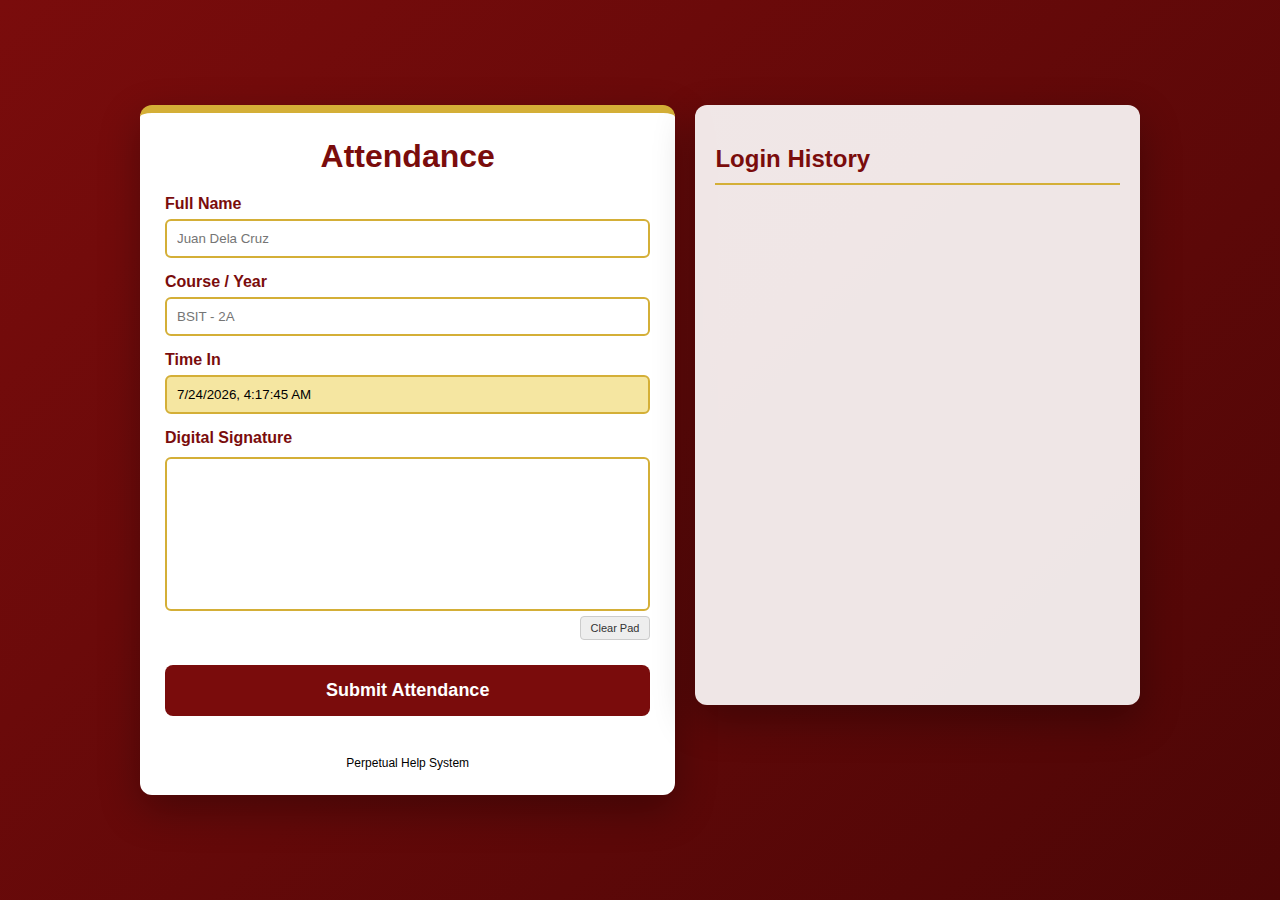
<file: PRELIM-LAB-WORK-2/index.html>
<!DOCTYPE html>
<html lang="en">
<head>
    <meta charset="UTF-8">
    <title>Attendance Tracker with Signature</title>

    <style>
        :root {
            --maroon: #7a0c0c;
            --gold: #d4af37;
            --light-gold: #f5e6a1;
            --white: #ffffff;
            --overlay: rgba(0, 0, 0, 0.7);
        }

        * { box-sizing: border-box; font-family: 'Segoe UI', Tahoma, Geneva, Verdana, sans-serif; }

        body {
            margin: 0; min-height: 100vh;
            background: linear-gradient(135deg, var(--maroon), #4d0606);
            display: flex; align-items: center; justify-content: center;
            padding: 20px;
        }

        .main-wrapper {
            display: flex; gap: 20px; max-width: 1000px; width: 100%;
            align-items: flex-start;
        }

        .container {
            background: var(--white); flex: 1.2; padding: 25px;
            border-radius: 12px; box-shadow: 0 15px 40px rgba(0,0,0,0.3);
            border-top: 8px solid var(--gold);
        }

        /* --- SIGNATURE CANVAS STYLES --- */
        .signature-wrapper {
            margin-top: 10px;
            border: 2px solid var(--gold);
            border-radius: 6px;
            background: #fff;
            position: relative;
            cursor: crosshair;
            touch-action: none; /* Prevents scrolling while drawing on mobile */
        }

        #signature-pad {
            display: block;
            width: 100%;
            height: 150px;
        }

        .clear-btn {
            background: #eee; color: #333; font-size: 11px; padding: 5px 10px;
            border: 1px solid #ccc; border-radius: 4px; cursor: pointer;
            margin-top: 5px; float: right;
        }

        .clear-btn:hover { background: #ddd; }

        /* History Panel */
        .history-panel {
            background: rgba(255, 255, 255, 0.9); flex: 1;
            height: 600px; padding: 20px; border-radius: 12px;
            box-shadow: 0 15px 40px rgba(0,0,0,0.3);
            display: flex; flex-direction: column;
        }

        #historyList {
            list-style: none; padding: 0; overflow-y: auto; margin: 0;
        }

        .history-item {
            background: white; padding: 10px; margin-bottom: 10px;
            border-left: 4px solid var(--maroon); border-radius: 4px;
            font-size: 13px; display: flex; flex-direction: column;
        }

        .history-sig-img {
            max-height: 40px; width: fit-content; border: 1px solid #eee;
            margin-top: 5px; background: #fafafa;
        }

        h1 { text-align: center; color: var(--maroon); margin: 0 0 20px 0; }
        label { display: block; margin-top: 15px; font-weight: bold; color: var(--maroon); }
        input { width: 100%; padding: 10px; margin-top: 6px; border-radius: 6px; border: 2px solid var(--gold); }
        input[readonly] { background-color: var(--light-gold); }

        .submit-btn {
            width: 100%; margin-top: 25px; padding: 15px;
            background-color: var(--maroon); color: white;
            font-size: 18px; font-weight: bold; border: none;
            border-radius: 8px; cursor: pointer;
        }

        /* Modal */
        .modal-overlay {
            display: none; position: fixed; top: 0; left: 0;
            width: 100%; height: 100%; background: var(--overlay);
            z-index: 1000; align-items: center; justify-content: center;
        }
        .modal-content {
            background: white; padding: 30px; border-radius: 15px;
            text-align: center; max-width: 320px;
        }
    </style>
</head>

<body>

    <div class="main-wrapper">
        <div class="container">
            <h1>Attendance</h1>

            <label>Full Name</label>
            <input type="text" id="name" placeholder="Juan Dela Cruz">

            <label>Course / Year</label>
            <input type="text" id="course" placeholder="BSIT - 2A">

            <label>Time In</label>
            <input type="text" id="time" readonly>

            <label>Digital Signature</label>
            <div class="signature-wrapper">
                <canvas id="signature-pad"></canvas>
            </div>
            <button class="clear-btn" onclick="clearSignature()">Clear Pad</button>

            <button class="submit-btn" onclick="submitAttendance()">Submit Attendance</button>
            <footer style="text-align:center; margin-top:40px; font-size:12px;">Perpetual Help System</footer>
        </div>

        <div class="history-panel">
            <h2 style="color:var(--maroon); border-bottom: 2px solid var(--gold); padding-bottom:10px;">Login History</h2>
            <ul id="historyList"></ul>
        </div>
    </div>

    <div class="modal-overlay" id="successModal">
        <div class="modal-content">
            <h2 style="font-size: 40px; margin:0;">✅</h2>
            <h2>Success!</h2>
            <p id="modalMessage"></p>
            <button onclick="closeModal()" style="padding:10px 20px; cursor:pointer;">Close</button>
        </div>
    </div>

    <script>
        // --- CLOCK LOGIC ---
        function updateTime() {
            document.getElementById("time").value = new Date().toLocaleString();
        }
        setInterval(updateTime, 1000);
        updateTime();

        // --- SIGNATURE PAD LOGIC ---
        const canvas = document.getElementById('signature-pad');
        const ctx = canvas.getContext('2d');
        let drawing = false;

        // Resize canvas for high resolution
        function resizeCanvas() {
            const ratio = Math.max(window.devicePixelRatio || 1, 1);
            canvas.width = canvas.offsetWidth * ratio;
            canvas.height = canvas.offsetHeight * ratio;
            ctx.scale(ratio, ratio);
            ctx.lineWidth = 2;
            ctx.lineCap = 'round';
            ctx.strokeStyle = '#000';
        }
        window.onresize = resizeCanvas;
        resizeCanvas();

        function getMousePos(evt) {
            const rect = canvas.getBoundingClientRect();
            return {
                x: (evt.clientX || evt.touches[0].clientX) - rect.left,
                y: (evt.clientY || evt.touches[0].clientY) - rect.top
            };
        }

        canvas.addEventListener('mousedown', startDrawing);
        canvas.addEventListener('touchstart', startDrawing);
        canvas.addEventListener('mousemove', draw);
        canvas.addEventListener('touchmove', draw);
        window.addEventListener('mouseup', stopDrawing);
        window.addEventListener('touchend', stopDrawing);

        function startDrawing(e) {
            drawing = true;
            const pos = getMousePos(e);
            ctx.beginPath();
            ctx.moveTo(pos.x, pos.y);
            e.preventDefault();
        }

        function draw(e) {
            if (!drawing) return;
            const pos = getMousePos(e);
            ctx.lineTo(pos.x, pos.y);
            ctx.stroke();
            e.preventDefault();
        }

        function stopDrawing() { drawing = false; }

        function clearSignature() {
            ctx.clearRect(0, 0, canvas.width, canvas.height);
        }

        // --- SUBMIT LOGIC ---
        function submitAttendance() {
            const name = document.getElementById("name").value.trim();
            const course = document.getElementById("course").value.trim();
            const time = document.getElementById("time").value;
            
            // Check if signature is empty (rough check)
            const blank = document.createElement('canvas');
            blank.width = canvas.width;
            blank.height = canvas.height;
            if (name === "" || course === "" || canvas.toDataURL() === blank.toDataURL()) {
                alert("Please fill in all details and provide a signature.");
                return;
            }

            const sigData = canvas.toDataURL(); // Converts drawing to image

            // Add to History
            const historyList = document.getElementById("historyList");
            const item = document.createElement("li");
            item.className = "history-item";
            item.innerHTML = `
                <strong>${name}</strong> <span style="font-size:11px; color:#777;">${course}</span>
                <span style="font-size:10px;">${time}</span>
                <img src="${sigData}" class="history-sig-img" alt="Signature">
            `;
            historyList.insertBefore(item, historyList.firstChild);

            // Show Modal
            document.getElementById("modalMessage").innerHTML = `Attendance logged for <b>${name}</b>`;
            document.getElementById("successModal").style.display = "flex";

            // Reset Form
            document.getElementById("name").value = "";
            document.getElementById("course").value = "";
            clearSignature();
        }

        function closeModal() {
            document.getElementById("successModal").style.display = "none";
        }
    </script>
</body>
</html>
</file>
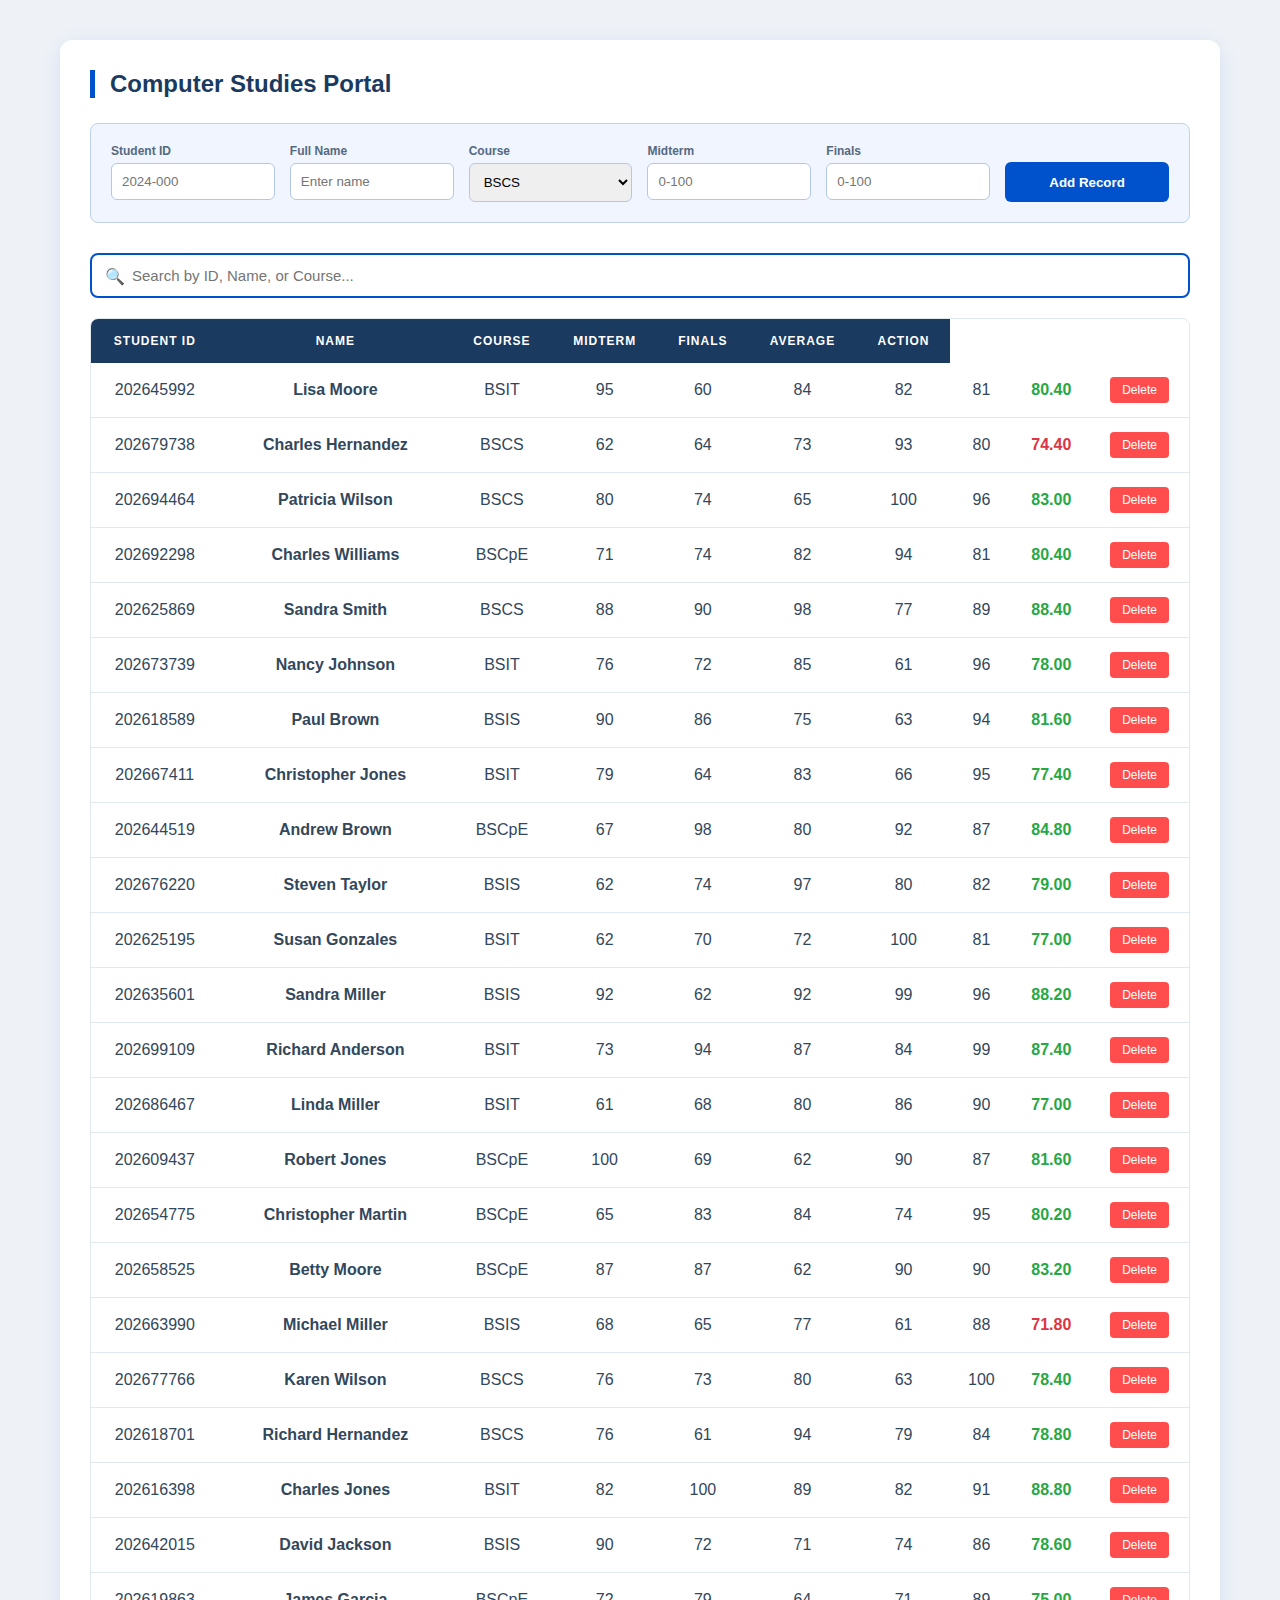
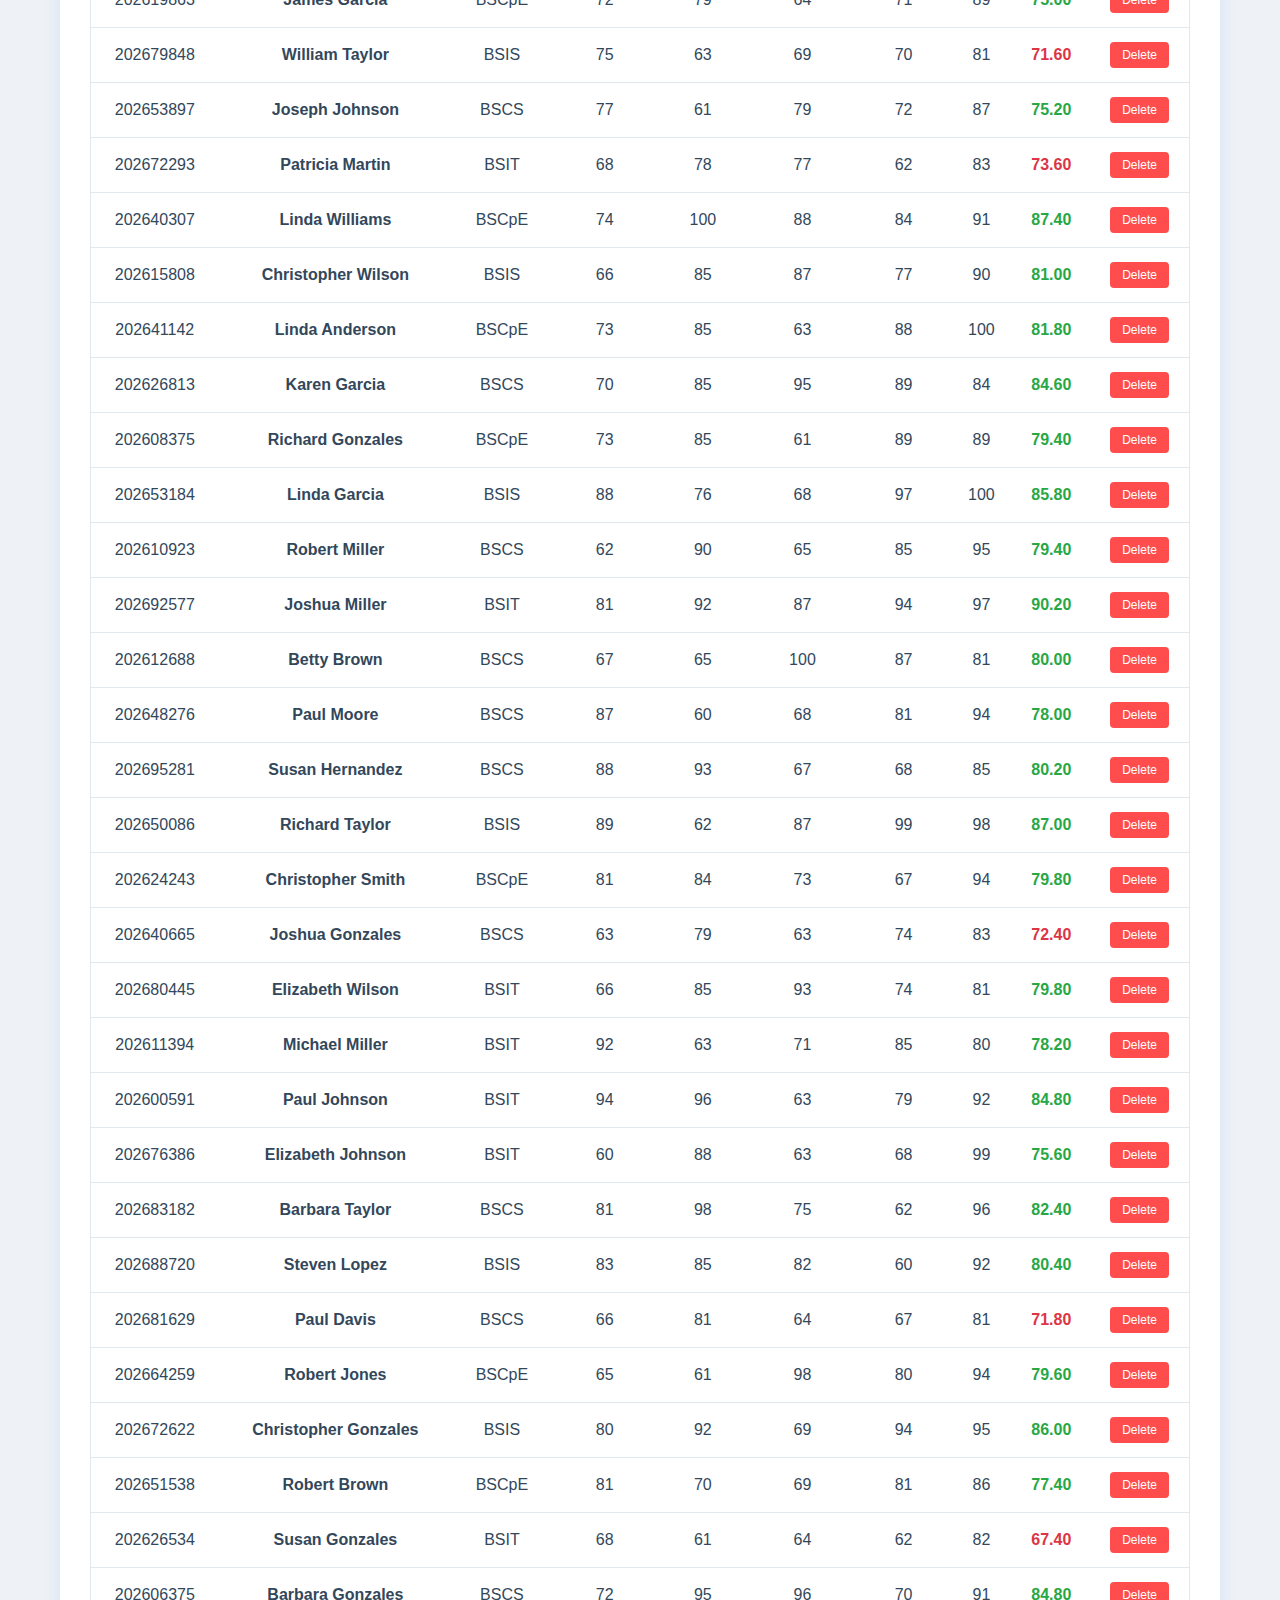
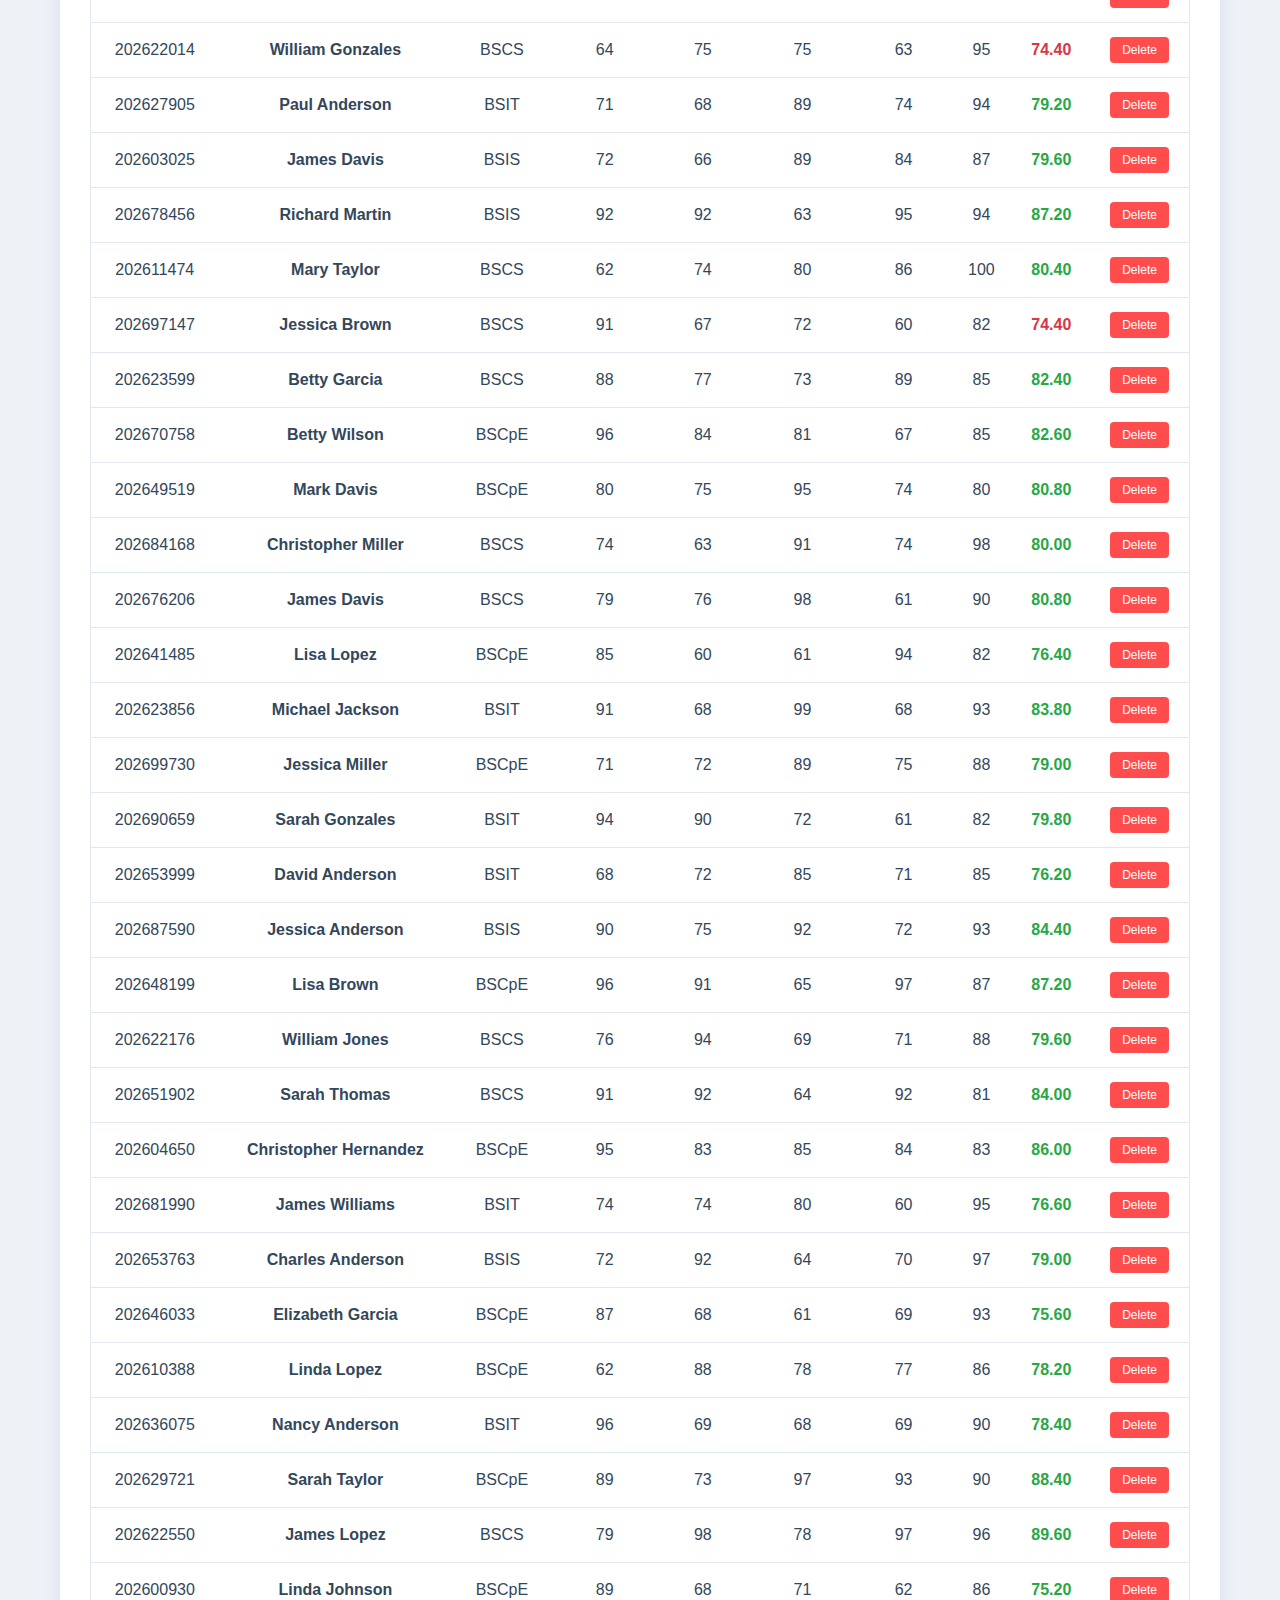
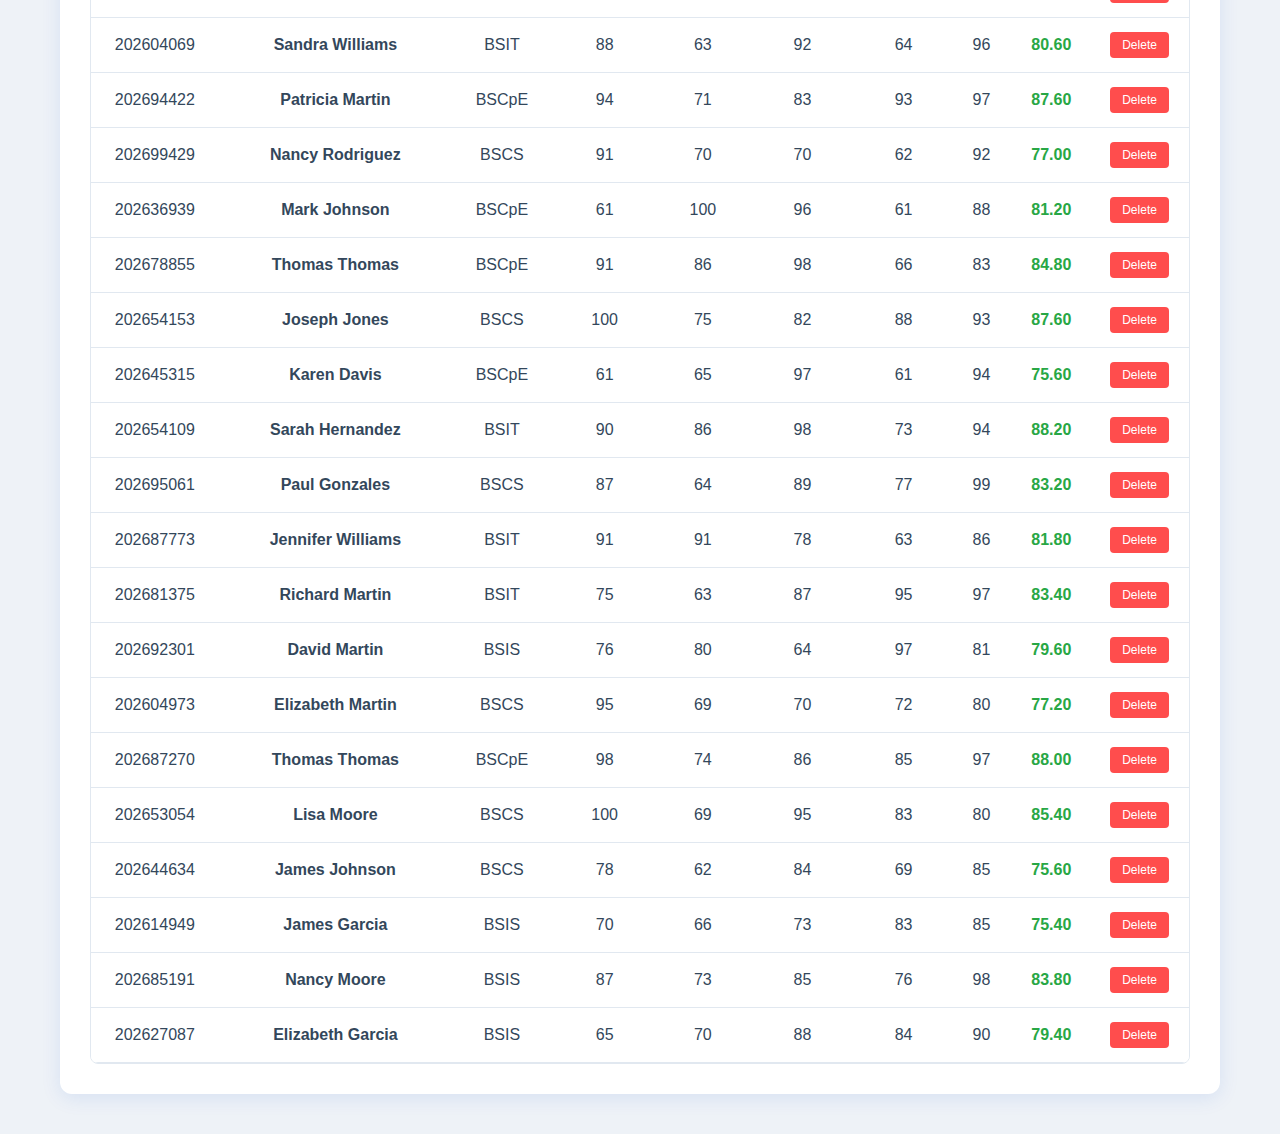
<file: PRELIM-EXAM/JS/index.html>
<!DOCTYPE html>
<html lang="en">
<head>
    <meta charset="UTF-8">
    <meta name="viewport" content="width=device-width, initial-scale=1.0">
    <title>Student Records | Computer Studies</title>
    <style>
        /* General Styles */
        body { 
            font-family: 'Segoe UI', Roboto, Helvetica, Arial, sans-serif; 
            margin: 0;
            padding: 40px; 
            background-color: #eef2f7; 
            color: #33475b;
        }

        .container { 
            max-width: 1100px;
            margin: auto;
            background: white; 
            padding: 30px; 
            border-radius: 12px; 
            box-shadow: 0 4px 20px rgba(0, 82, 204, 0.1); 
        }

        header {
            display: flex;
            justify-content: space-between;
            align-items: center;
            margin-bottom: 25px;
        }

        h2 {
            color: #1a3a5f;
            border-left: 5px solid #0052cc;
            padding-left: 15px;
            margin: 0;
        }

        /* Form Styling */
        form { 
            display: grid; 
            grid-template-columns: repeat(auto-fit, minmax(150px, 1fr)); 
            gap: 15px; 
            margin-bottom: 30px; 
            background: #f0f5ff;
            padding: 20px;
            border-radius: 8px;
            border: 1px solid #c0d1eb;
        }

        .form-group {
            display: flex;
            flex-direction: column;
        }

        label {
            font-size: 12px;
            font-weight: bold;
            margin-bottom: 5px;
            color: #556a81;
        }

        input, select { 
            padding: 10px; 
            border: 1px solid #b3c8e6; 
            border-radius: 6px; 
            outline: none;
            transition: border 0.3s;
        }

        input:focus, select:focus {
            border: 1px solid #0052cc;
            box-shadow: 0 0 5px rgba(0, 82, 204, 0.2);
        }

        .submit-btn { 
            background: #0052cc; 
            color: white; 
            font-weight: bold; 
            border: none; 
            border-radius: 6px;
            cursor: pointer; 
            transition: background 0.2s;
            height: 40px;
            align-self: flex-end;
        }

        .submit-btn:hover {
            background: #003d99;
        }

        /* Search Section */
        .search-container {
            position: relative;
            margin-bottom: 20px;
        }

        #searchInput {
            width: 100%; 
            padding: 12px 12px 12px 40px; 
            border: 2px solid #0052cc; 
            border-radius: 8px;
            font-size: 15px;
            box-sizing: border-box;
        }

        .search-icon {
            position: absolute;
            left: 15px;
            top: 50%;
            transform: translateY(-50%);
            color: #0052cc;
        }

        /* Table Styling */
        .table-wrapper {
            overflow-x: auto;
            border-radius: 8px;
            border: 1px solid #e1e8f0;
        }

        table { 
            width: 100%; 
            border-collapse: collapse; 
            background: white;
        }

        th { 
            background-color: #1a3a5f; 
            color: #ffffff; 
            padding: 15px; 
            text-transform: uppercase;
            font-size: 12px;
            letter-spacing: 1px;
            text-align: center;
        }

        td { 
            padding: 14px; 
            border-bottom: 1px solid #e1e8f0; 
            text-align: center; 
        }

        tr:hover { 
            background-color: #f8fbff; 
        }

        /* Average Column Classes */
        .pass { color: #28a745; font-weight: bold; }
        .fail { color: #dc3545; font-weight: bold; }

        .btn-del { 
            background: #ff4d4d; 
            color: white; 
            border: none; 
            padding: 6px 12px; 
            border-radius: 4px; 
            cursor: pointer; 
            font-size: 12px;
        }

        .btn-del:hover { background: #cc0000; }
    </style>
</head>
<body>

<div class="container">
    <header>
        <h2>Computer Studies Portal</h2>
    </header>

    <form id="studentForm">
        <div class="form-group">
            <label>Student ID</label>
            <input type="text" id="idInput" placeholder="2024-000" required>
        </div>
        <div class="form-group">
            <label>Full Name</label>
            <input type="text" id="nameInput" placeholder="Enter name" required>
        </div>
        <div class="form-group">
            <label>Course</label>
            <select id="courseInput">
                <option value="BSCS">BSCS</option>
                <option value="BSIT">BSIT</option>
                <option value="BSIS">BSIS</option>
                <option value="BSCpE">BSCpE</option>
            </select>
        </div>
        <div class="form-group">
            <label>Midterm</label>
            <input type="number" id="midtermInput" min="0" max="100" placeholder="0-100" required>
        </div>
        <div class="form-group">
            <label>Finals</label>
            <input type="number" id="finalInput" min="0" max="100" placeholder="0-100" required>
        </div>
        <button type="submit" class="submit-btn">Add Record</button>
    </form>

    <div class="search-container">
        <span class="search-icon">🔍</span>
        <input type="text" id="searchInput" placeholder="Search by ID, Name, or Course..." onkeyup="handleSearch()">
    </div>

    <div class="table-wrapper">
        <table id="studentTable">
            <thead>
                <tr>
                    <th>Student ID</th>
                    <th>Name</th>
                    <th>Course</th>
                    <th>Midterm</th>
                    <th>Finals</th>
                    <th>Average</th>
                    <th>Action</th>
                </tr>
            </thead>
            <tbody id="tableBody">
                </tbody>
        </table>
    </div>
</div>

<script src="script.js"></script>
</body>
</html>
</file>
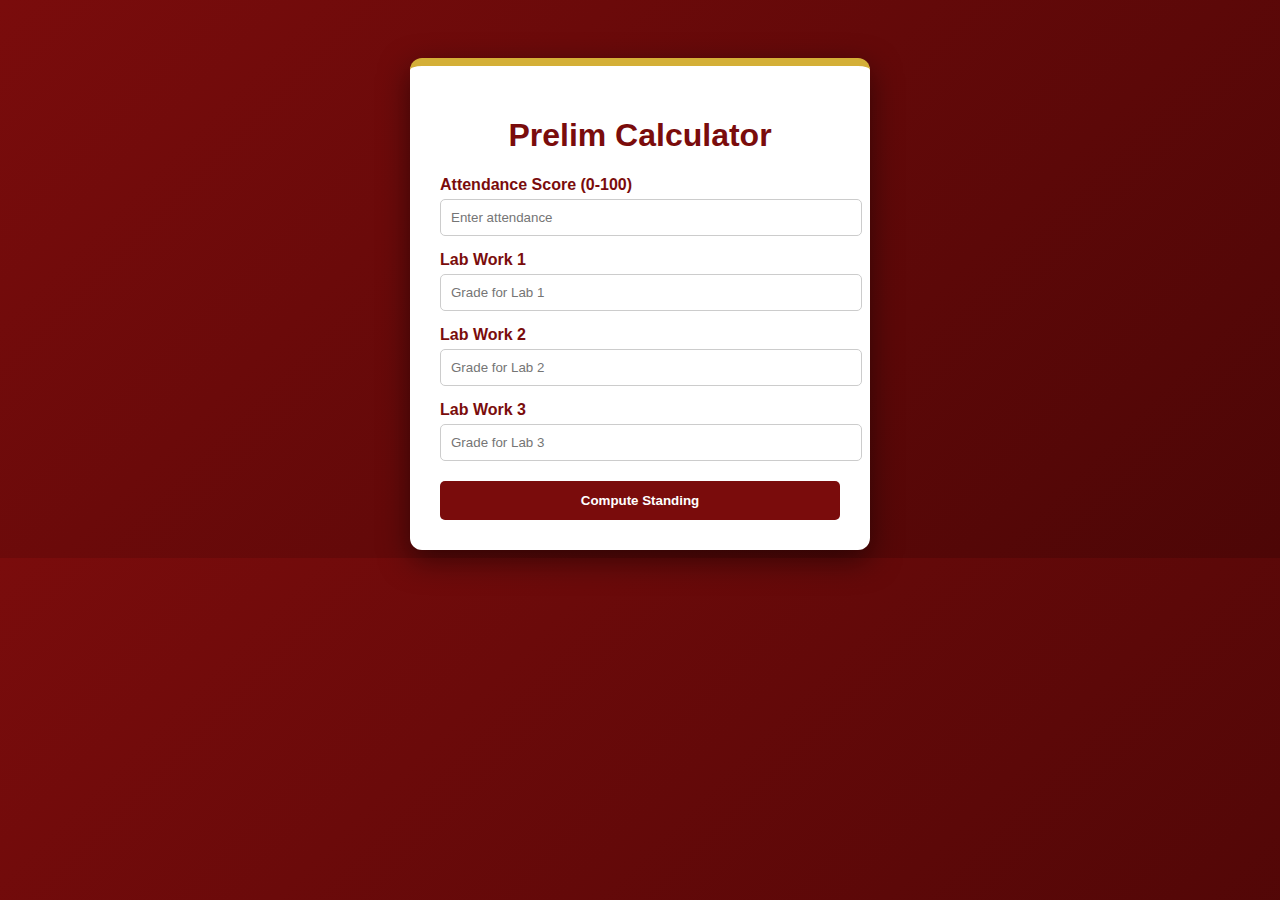
<file: PRELIM-LAB-WORK-3-PT-2/Calculator.html>
<!DOCTYPE html>
<html lang="en">
<head>
    <meta charset="UTF-8">
    <title>Prelim Grade Calculator</title>
    <link rel="stylesheet" href="style.css">
</head>
<body>
    <div class="container">
        <h1>Prelim Calculator</h1>
        
        <div class="input-section">
            <label>Attendance Score (0-100)</label>
            <input type="number" id="attendance" placeholder="Enter attendance">

            <label>Lab Work 1</label>
            <input type="number" id="lab1" placeholder="Grade for Lab 1">

            <label>Lab Work 2</label>
            <input type="number" id="lab2" placeholder="Grade for Lab 2">

            <label>Lab Work 3</label>
            <input type="number" id="lab3" placeholder="Grade for Lab 3">

            <button onclick="calculatePrelim()">Compute Standing</button>
        </div>

        <div id="results" class="results-area" style="display:none;">
            <h3>Academic Standing</h3>
            <hr>
            <p>Lab Work Average: <span id="out-lab">0</span></p>
            <p>Class Standing: <span id="out-standing">0</span></p>
            <div class="target-box">
                <p><strong>To Pass (75), you need a Prelim Exam score of:</strong></p>
                <h2 id="req-pass">--</h2>
                
                <p><strong>To get Excellent (100), you need:</strong></p>
                <h2 id="req-excel">--</h2>
            </div>
            <p id="remarks"></p>
        </div>
    </div>
    <script src="script.js"></script>
</body>
</html>
</file>
<file: PRELIM-LAB-WORK-3-PT-2/style.css>
body {
    background: linear-gradient(135deg, #7a0c0c, #4d0606);
    font-family: Arial, sans-serif;
    display: flex; justify-content: center; padding-top: 50px;
}
.container {
    background: white; padding: 30px; border-radius: 12px;
    width: 400px; border-top: 8px solid #d4af37;
    box-shadow: 0 10px 30px rgba(0,0,0,0.5);
}
h1 { color: #7a0c0c; text-align: center; }
label { display: block; margin-top: 15px; font-weight: bold; color: #7a0c0c; }
input { width: 100%; padding: 10px; margin-top: 5px; border: 1px solid #ccc; border-radius: 5px; }
button { 
    width: 100%; background: #7a0c0c; color: white; border: none; 
    padding: 12px; margin-top: 20px; border-radius: 5px; cursor: pointer; font-weight: bold;
}
.results-area { margin-top: 25px; padding: 15px; background: #f9f9f9; border-radius: 8px; }
.target-box { background: #fff5d7; padding: 10px; border-radius: 5px; margin-top: 10px; }
h2 { margin: 5px 0; color: #7a0c0c; }
</file>
